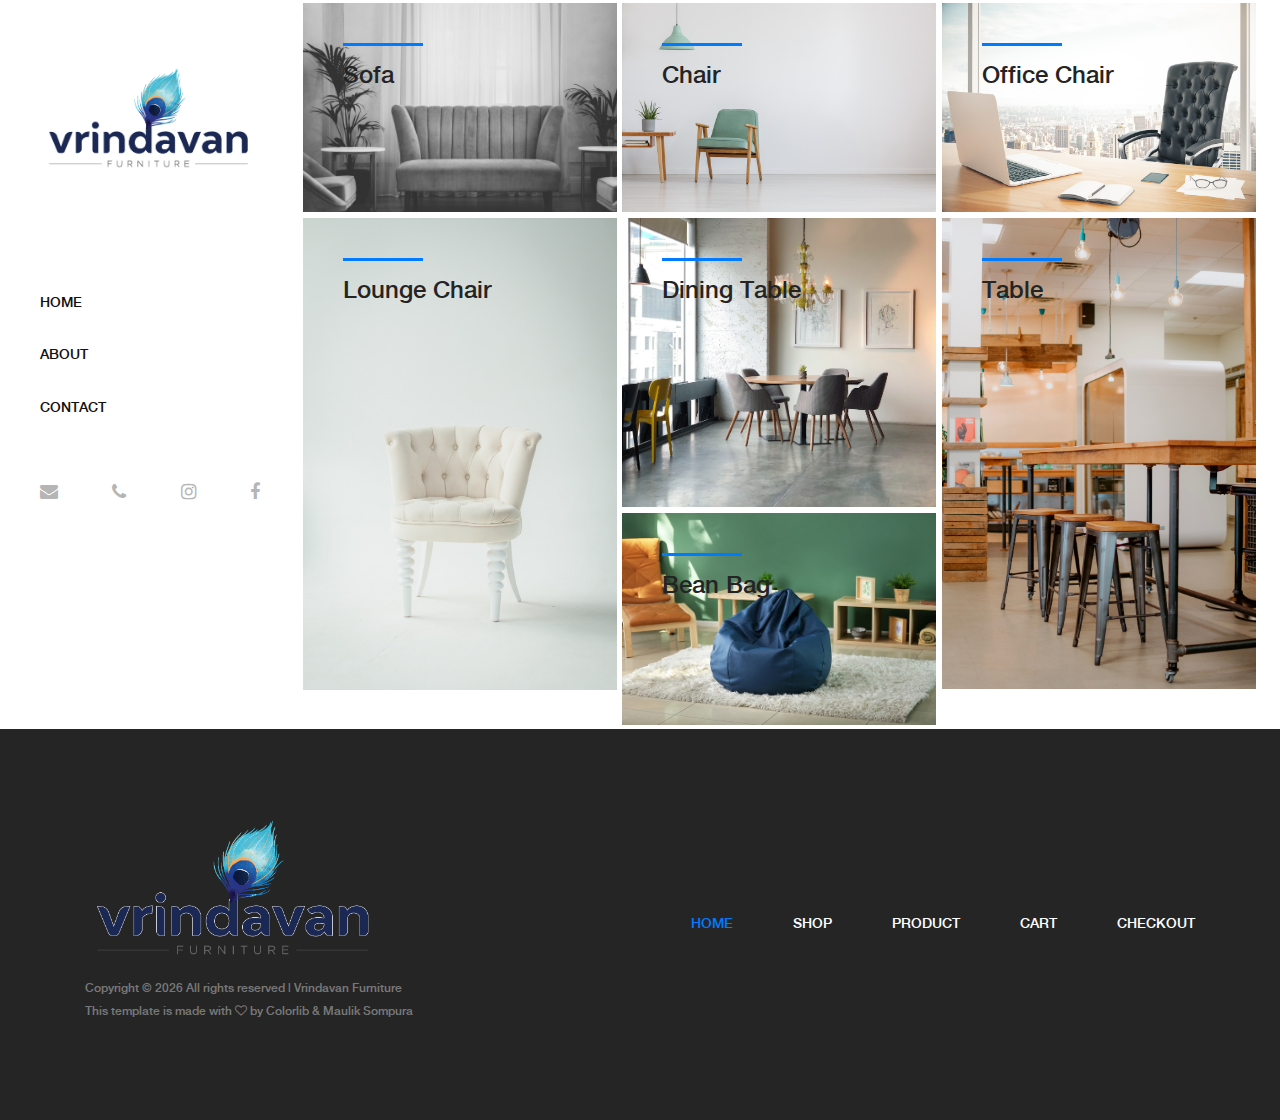
<file: index.html>
<!DOCTYPE html>
<html lang="en">

<head>
    <meta charset="UTF-8">
    <meta name="description" content="Vrindavan Furniture is a website for Home appliances store.">
    <meta http-equiv="X-UA-Compatible" content="IE=edge">
    <meta name="viewport" content="width=device-width, initial-scale=1, shrink-to-fit=no">
    <!-- The above 4 meta tags *must* come first in the head; any other head content must come *after* these tags -->

    <!-- Title  -->
    <title>Vrindavan Furniture</title>

    <!-- Favicon  -->
    <link rel="icon" href="img/core-img/favicon.ico">

    <!-- Core Style CSS -->
    <link rel="stylesheet" href="css/core-style.css">
    <link rel="stylesheet" href="style.css">

</head>

<body>
    <div class="main-content-wrapper d-flex clearfix">
        <!-- Product Catagories Area Start -->
        <div class="products-catagories-area clearfix">
            <div class="amado-pro-catagory clearfix">

                <!-- Single Catagory -->
                <div class="single-products-catagory clearfix">
                    <a href="shop-sofa.html">
                        <img src="img/bg-img/1.jpg" alt="">
                        <!-- Hover Content -->
                        <div class="hover-content">
                            <div class="line"></div>
                            <h4>Sofa</h4>
                        </div>
                    </a>
                </div>

                <!-- Single Catagory -->
                <div class="single-products-catagory clearfix">
                    <a href="shop-chair.html">
                        <img src="img/bg-img/5.jpg" alt="">
                        <!-- Hover Content -->
                        <div class="hover-content">
                            <div class="line"></div>
                            <h4>Chair</h4>
                        </div>
                    </a>
                </div>
                <!-- Single Catagory -->
                <div class="single-products-catagory clearfix">
                    <a href="shop-office-chair.html">
                        <img src="img/bg-img/2.jpg" alt="">
                        <!-- Hover Content -->
                        <div class="hover-content">
                            <div class="line"></div>
                            <h4>Office Chair</h4>
                        </div>
                    </a>
                </div>


                <!-- Single Catagory -->
                <div class="single-products-catagory clearfix">
                    <a href="shop-lounge-chair.html">
                        <img src="img/bg-img/3.jpg" alt="">
                        <!-- Hover Content -->
                        <div class="hover-content">
                            <div class="line"></div>
                            <h4>Lounge Chair</h4>
                        </div>
                    </a>
                </div>

                <!-- Single Catagory -->
                <div class="single-products-catagory clearfix">
                    <a href="shop-dining-table.html">
                        <img src="img/bg-img/12.jpg" alt="">
                        <!-- Hover Content -->
                        <div class="hover-content">
                            <div class="line"></div>
                            <h4>Dining Table</h4>
                        </div>
                    </a>
                </div>

                <!-- Single Catagory -->
                <div class="single-products-catagory clearfix">
                    <a href="shop-table.html">
                        <img src="img/bg-img/7.jpg" alt="">
                        <!-- Hover Content -->
                        <div class="hover-content">
                            <div class="line"></div>
                            <h4>Table</h4>
                        </div>
                    </a>
                </div>

                <!-- Single Catagory -->
                <div class="single-products-catagory clearfix">
                    <a href="shop-bean-bag.html">
                        <img src="img/bg-img/13.jpg" alt="">
                        <!-- Hover Content -->
                        <div class="hover-content">
                            <div class="line"></div>
                            <h4>Bean Bag</h4>
                        </div>
                    </a>
                </div>

            </div>
        </div>
        <!-- Product Catagories Area End -->
    </div>
    <!-- ##### Main Content Wrapper End ##### -->

    <!-- ##### jQuery (Necessary for All JavaScript Plugins) ##### -->
    <script src="js/jquery/jquery-2.2.4.min.js"></script>
    <!-- Popper js -->
    <script src="js/popper.min.js"></script>
    <!-- Bootstrap js -->
    <script src="js/bootstrap.min.js"></script>
    <!-- Plugins js -->
    <script src="js/plugins.js"></script>
    <!-- Active js -->
    <script src="js/active.js"></script>

    <script>
        $(document).ready(() => {
            $.get("./partial/sidebar.html", function (data) {
                $('.main-content-wrapper').prepend(data);
            });

            $.get("./partial/footer.html", function (data) {
                $('body').append(data);
                $('#copyYear').text(new Date().getFullYear())
            });
        })
    </script>

</body>

</html>
</file>
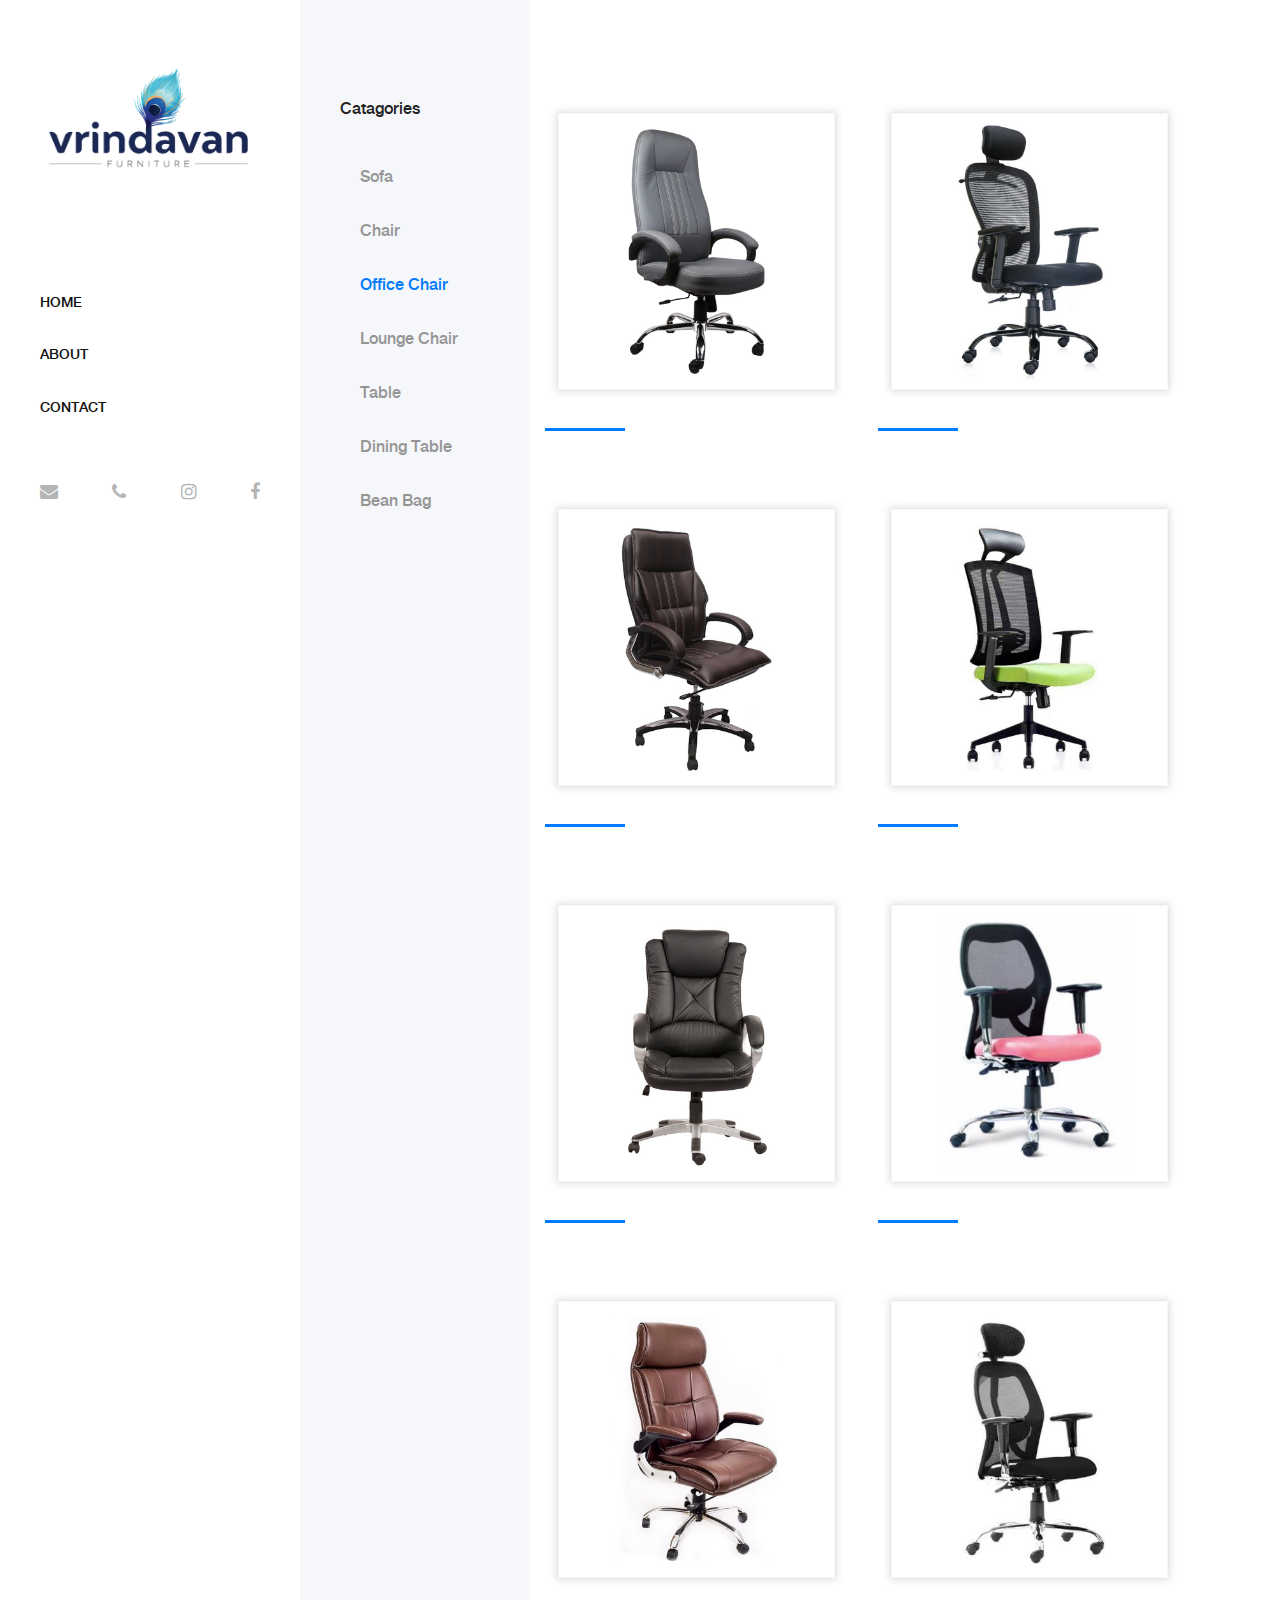
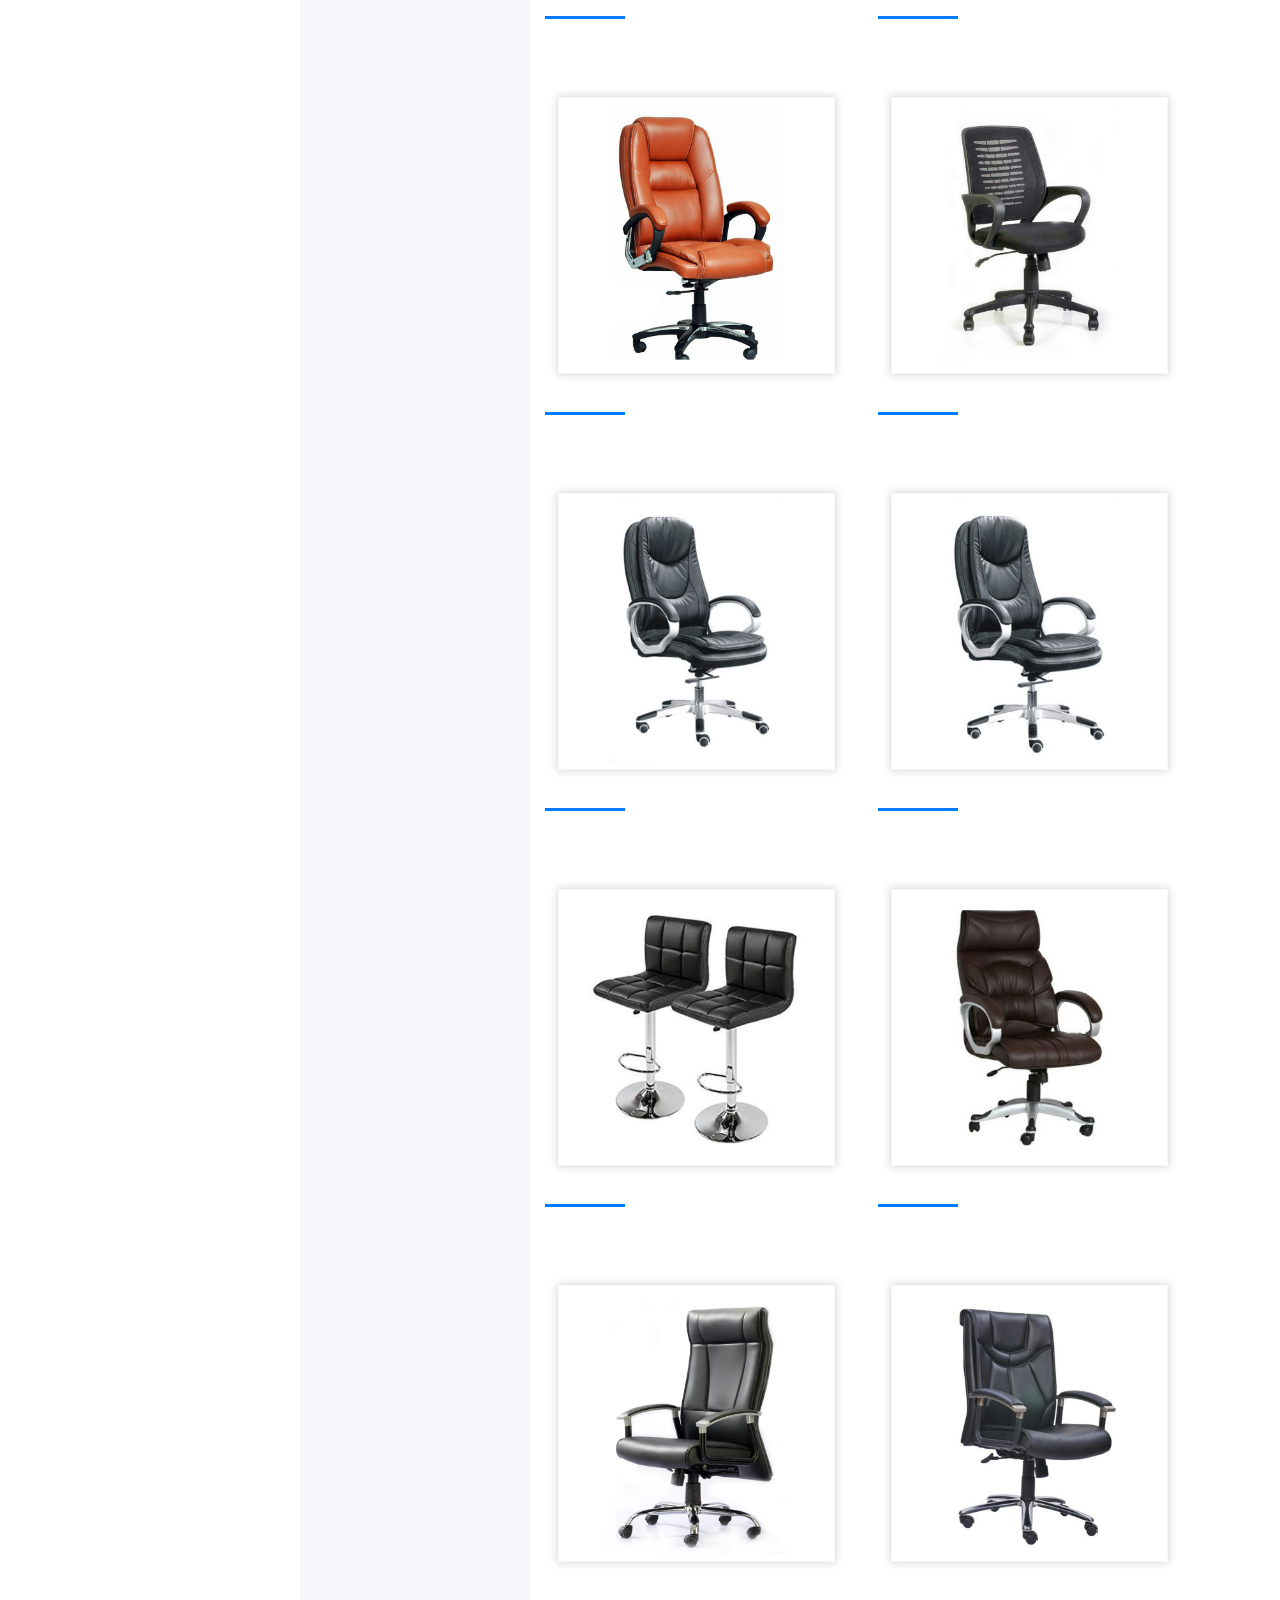
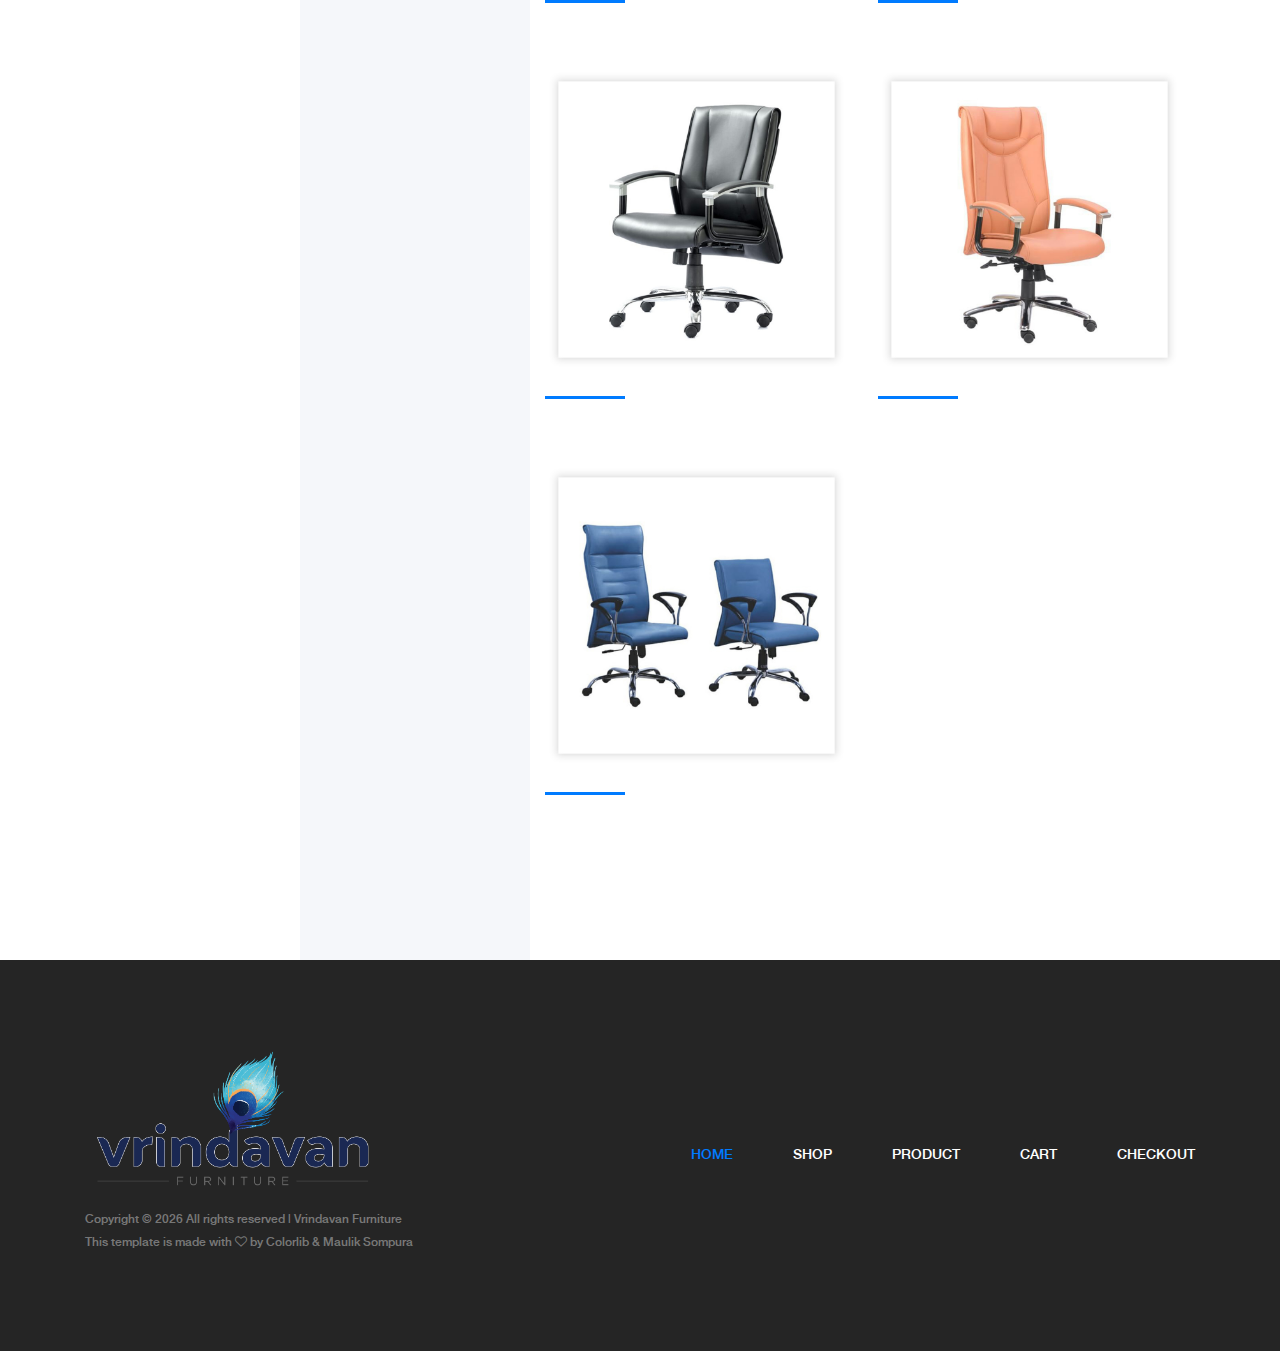
<file: shop-office-chair.html>
<!DOCTYPE html>
<html lang="en">

<head>
    <meta charset="UTF-8">
    <meta name="description" content="Vrindavan Furniture is a website for Home appliances store.">
    <meta http-equiv="X-UA-Compatible" content="IE=edge">
    <meta name="viewport" content="width=device-width, initial-scale=1, shrink-to-fit=no">
    <!-- The above 4 meta tags *must* come first in the head; any other head content must come *after* these tags -->

    <!-- Title  -->
    <title>Vrindavan Furniture</title>

    <!-- Favicon  -->
    <link rel="icon" href="img/core-img/favicon.ico">

    <!-- Core Style CSS -->
    <link rel="stylesheet" href="css/core-style.css">
    <link rel="stylesheet" href="style.css">

</head>

<body>
    <!-- ##### Main Content Wrapper Start ##### -->
    <div class="main-content-wrapper d-flex clearfix">

        <div class="shop_sidebar_area">
        </div>

        <div class="amado_product_area section-padding-100">
            <div class="container-fluid">

                <div class="row">

                    <!-- Single Product Area -->
                    <div class="col-12 col-sm-6 col-md-12 col-xl-6">
                        <div class="single-product-wrapper">
                            <!-- Product Image -->
                            <div class="product-img">
                                <img src="img/product-img/office-chair/1.jpg" alt="">
                                <!-- Hover Thumb -->
                                <img class="hover-img" src="img/product-img/transparent.png" alt="">
                            </div>

                            <!-- Product Description -->
                            <div class="product-description d-flex align-items-center justify-content-between">
                                <!-- Product Meta Data -->
                                <div class="product-meta-data">
                                    <div class="line"></div>
                                    <!-- <p class="product-price">$180</p>
                                    <a href="product-details.html">
                                        <h6>Modern Chair</h6>
                                    </a> -->
                                </div>
                            </div>
                        </div>
                    </div>

                    <!-- Single Product Area -->
                    <div class="col-12 col-sm-6 col-md-12 col-xl-6">
                        <div class="single-product-wrapper">
                            <!-- Product Image -->
                            <div class="product-img">
                                <img src="img/product-img/office-chair/2.jpg" alt="">
                                <!-- Hover Thumb -->
                                <img class="hover-img" src="img/product-img/transparent.png" alt="">
                            </div>

                            <!-- Product Description -->
                            <div class="product-description d-flex align-items-center justify-content-between">
                                <!-- Product Meta Data -->
                                <div class="product-meta-data">
                                    <div class="line"></div>
                                    <!-- <p class="product-price">$180</p>
                                    <a href="product-details.html">
                                        <h6>Modern Chair</h6>
                                    </a> -->
                                </div>
                            </div>
                        </div>
                    </div>

                    <!-- Single Product Area -->
                    <div class="col-12 col-sm-6 col-md-12 col-xl-6">
                        <div class="single-product-wrapper">
                            <!-- Product Image -->
                            <div class="product-img">
                                <img src="img/product-img/office-chair/3.jpg" alt="">
                                <!-- Hover Thumb -->
                                <img class="hover-img" src="img/product-img/transparent.png" alt="">
                            </div>

                            <!-- Product Description -->
                            <div class="product-description d-flex align-items-center justify-content-between">
                                <!-- Product Meta Data -->
                                <div class="product-meta-data">
                                    <div class="line"></div>
                                    <!-- <p class="product-price">$180</p>
                                    <a href="product-details.html">
                                        <h6>Modern Chair</h6>
                                    </a> -->
                                </div>
                            </div>
                        </div>
                    </div>

                    <!-- Single Product Area -->
                    <div class="col-12 col-sm-6 col-md-12 col-xl-6">
                        <div class="single-product-wrapper">
                            <!-- Product Image -->
                            <div class="product-img">
                                <img src="img/product-img/office-chair/4.jpg" alt="">
                                <!-- Hover Thumb -->
                                <img class="hover-img" src="img/product-img/transparent.png" alt="">
                            </div>

                            <!-- Product Description -->
                            <div class="product-description d-flex align-items-center justify-content-between">
                                <!-- Product Meta Data -->
                                <div class="product-meta-data">
                                    <div class="line"></div>
                                    <!-- <p class="product-price">$180</p>
                                    <a href="product-details.html">
                                        <h6>Modern Chair</h6>
                                    </a> -->
                                </div>
                            </div>
                        </div>
                    </div>

                    <!-- Single Product Area -->
                    <div class="col-12 col-sm-6 col-md-12 col-xl-6">
                        <div class="single-product-wrapper">
                            <!-- Product Image -->
                            <div class="product-img">
                                <img src="img/product-img/office-chair/5.jpg" alt="">
                                <!-- Hover Thumb -->
                                <img class="hover-img" src="img/product-img/transparent.png" alt="">
                            </div>

                            <!-- Product Description -->
                            <div class="product-description d-flex align-items-center justify-content-between">
                                <!-- Product Meta Data -->
                                <div class="product-meta-data">
                                    <div class="line"></div>
                                    <!-- <p class="product-price">$180</p>
                                    <a href="product-details.html">
                                        <h6>Modern Chair</h6>
                                    </a> -->
                                </div>
                            </div>
                        </div>
                    </div>

                    <!-- Single Product Area -->
                    <div class="col-12 col-sm-6 col-md-12 col-xl-6">
                        <div class="single-product-wrapper">
                            <!-- Product Image -->
                            <div class="product-img">
                                <img src="img/product-img/office-chair/6.jpg" alt="">
                                <!-- Hover Thumb -->
                                <img class="hover-img" src="img/product-img/transparent.png" alt="">
                            </div>

                            <!-- Product Description -->
                            <div class="product-description d-flex align-items-center justify-content-between">
                                <!-- Product Meta Data -->
                                <div class="product-meta-data">
                                    <div class="line"></div>
                                    <!-- <p class="product-price">$180</p>
                                    <a href="product-details.html">
                                        <h6>Modern Chair</h6>
                                    </a> -->
                                </div>
                            </div>
                        </div>
                    </div>

                    <!-- Single Product Area -->
                    <div class="col-12 col-sm-6 col-md-12 col-xl-6">
                        <div class="single-product-wrapper">
                            <!-- Product Image -->
                            <div class="product-img">
                                <img src="img/product-img/office-chair/7.jpg" alt="">
                                <!-- Hover Thumb -->
                                <img class="hover-img" src="img/product-img/transparent.png" alt="">
                            </div>

                            <!-- Product Description -->
                            <div class="product-description d-flex align-items-center justify-content-between">
                                <!-- Product Meta Data -->
                                <div class="product-meta-data">
                                    <div class="line"></div>
                                    <!-- <p class="product-price">$180</p>
                                    <a href="product-details.html">
                                        <h6>Modern Chair</h6>
                                    </a> -->
                                </div>
                            </div>
                        </div>
                    </div>

                    <!-- Single Product Area -->
                    <div class="col-12 col-sm-6 col-md-12 col-xl-6">
                        <div class="single-product-wrapper">
                            <!-- Product Image -->
                            <div class="product-img">
                                <img src="img/product-img/office-chair/8.jpg" alt="">
                                <!-- Hover Thumb -->
                                <img class="hover-img" src="img/product-img/transparent.png" alt="">
                            </div>

                            <!-- Product Description -->
                            <div class="product-description d-flex align-items-center justify-content-between">
                                <!-- Product Meta Data -->
                                <div class="product-meta-data">
                                    <div class="line"></div>
                                    <!-- <p class="product-price">$180</p>
                                    <a href="product-details.html">
                                        <h6>Modern Chair</h6>
                                    </a> -->
                                </div>
                            </div>
                        </div>
                    </div>

                    <!-- Single Product Area -->
                    <div class="col-12 col-sm-6 col-md-12 col-xl-6">
                        <div class="single-product-wrapper">
                            <!-- Product Image -->
                            <div class="product-img">
                                <img src="img/product-img/office-chair/9.jpg" alt="">
                                <!-- Hover Thumb -->
                                <img class="hover-img" src="img/product-img/transparent.png" alt="">
                            </div>

                            <!-- Product Description -->
                            <div class="product-description d-flex align-items-center justify-content-between">
                                <!-- Product Meta Data -->
                                <div class="product-meta-data">
                                    <div class="line"></div>
                                    <!-- <p class="product-price">$180</p>
                                    <a href="product-details.html">
                                        <h6>Modern Chair</h6>
                                    </a> -->
                                </div>
                            </div>
                        </div>
                    </div>

                    <!-- Single Product Area -->
                    <div class="col-12 col-sm-6 col-md-12 col-xl-6">
                        <div class="single-product-wrapper">
                            <!-- Product Image -->
                            <div class="product-img">
                                <img src="img/product-img/office-chair/10.jpg" alt="">
                                <!-- Hover Thumb -->
                                <img class="hover-img" src="img/product-img/transparent.png" alt="">
                            </div>

                            <!-- Product Description -->
                            <div class="product-description d-flex align-items-center justify-content-between">
                                <!-- Product Meta Data -->
                                <div class="product-meta-data">
                                    <div class="line"></div>
                                    <!-- <p class="product-price">$180</p>
                                    <a href="product-details.html">
                                        <h6>Modern Chair</h6>
                                    </a> -->
                                </div>
                            </div>
                        </div>
                    </div>

                    <!-- Single Product Area -->
                    <div class="col-12 col-sm-6 col-md-12 col-xl-6">
                        <div class="single-product-wrapper">
                            <!-- Product Image -->
                            <div class="product-img">
                                <img src="img/product-img/office-chair/11.jpg" alt="">
                                <!-- Hover Thumb -->
                                <img class="hover-img" src="img/product-img/transparent.png" alt="">
                            </div>

                            <!-- Product Description -->
                            <div class="product-description d-flex align-items-center justify-content-between">
                                <!-- Product Meta Data -->
                                <div class="product-meta-data">
                                    <div class="line"></div>
                                    <!-- <p class="product-price">$180</p>
                                    <a href="product-details.html">
                                        <h6>Modern Chair</h6>
                                    </a> -->
                                </div>
                            </div>
                        </div>
                    </div>

                    <!-- Single Product Area -->
                    <div class="col-12 col-sm-6 col-md-12 col-xl-6">
                        <div class="single-product-wrapper">
                            <!-- Product Image -->
                            <div class="product-img">
                                <img src="img/product-img/office-chair/12.jpg" alt="">
                                <!-- Hover Thumb -->
                                <img class="hover-img" src="img/product-img/transparent.png" alt="">
                            </div>

                            <!-- Product Description -->
                            <div class="product-description d-flex align-items-center justify-content-between">
                                <!-- Product Meta Data -->
                                <div class="product-meta-data">
                                    <div class="line"></div>
                                    <!-- <p class="product-price">$180</p>
                                    <a href="product-details.html">
                                        <h6>Modern Chair</h6>
                                    </a> -->
                                </div>
                            </div>
                        </div>
                    </div>

                    <!-- Single Product Area -->
                    <div class="col-12 col-sm-6 col-md-12 col-xl-6">
                        <div class="single-product-wrapper">
                            <!-- Product Image -->
                            <div class="product-img">
                                <img src="img/product-img/office-chair/13.jpg" alt="">
                                <!-- Hover Thumb -->
                                <img class="hover-img" src="img/product-img/transparent.png" alt="">
                            </div>

                            <!-- Product Description -->
                            <div class="product-description d-flex align-items-center justify-content-between">
                                <!-- Product Meta Data -->
                                <div class="product-meta-data">
                                    <div class="line"></div>
                                    <!-- <p class="product-price">$180</p>
                                    <a href="product-details.html">
                                        <h6>Modern Chair</h6>
                                    </a> -->
                                </div>
                            </div>
                        </div>
                    </div>

                    <!-- Single Product Area -->
                    <div class="col-12 col-sm-6 col-md-12 col-xl-6">
                        <div class="single-product-wrapper">
                            <!-- Product Image -->
                            <div class="product-img">
                                <img src="img/product-img/office-chair/14.jpg" alt="">
                                <!-- Hover Thumb -->
                                <img class="hover-img" src="img/product-img/transparent.png" alt="">
                            </div>

                            <!-- Product Description -->
                            <div class="product-description d-flex align-items-center justify-content-between">
                                <!-- Product Meta Data -->
                                <div class="product-meta-data">
                                    <div class="line"></div>
                                    <!-- <p class="product-price">$180</p>
                                    <a href="product-details.html">
                                        <h6>Modern Chair</h6>
                                    </a> -->
                                </div>
                            </div>
                        </div>
                    </div>

                    <!-- Single Product Area -->
                    <div class="col-12 col-sm-6 col-md-12 col-xl-6">
                        <div class="single-product-wrapper">
                            <!-- Product Image -->
                            <div class="product-img">
                                <img src="img/product-img/office-chair/15.jpg" alt="">
                                <!-- Hover Thumb -->
                                <img class="hover-img" src="img/product-img/transparent.png" alt="">
                            </div>

                            <!-- Product Description -->
                            <div class="product-description d-flex align-items-center justify-content-between">
                                <!-- Product Meta Data -->
                                <div class="product-meta-data">
                                    <div class="line"></div>
                                    <!-- <p class="product-price">$180</p>
                                    <a href="product-details.html">
                                        <h6>Modern Chair</h6>
                                    </a> -->
                                </div>
                            </div>
                        </div>
                    </div>

                    <!-- Single Product Area -->
                    <div class="col-12 col-sm-6 col-md-12 col-xl-6">
                        <div class="single-product-wrapper">
                            <!-- Product Image -->
                            <div class="product-img">
                                <img src="img/product-img/office-chair/16.jpg" alt="">
                                <!-- Hover Thumb -->
                                <img class="hover-img" src="img/product-img/transparent.png" alt="">
                            </div>

                            <!-- Product Description -->
                            <div class="product-description d-flex align-items-center justify-content-between">
                                <!-- Product Meta Data -->
                                <div class="product-meta-data">
                                    <div class="line"></div>
                                    <!-- <p class="product-price">$180</p>
                                    <a href="product-details.html">
                                        <h6>Modern Chair</h6>
                                    </a> -->
                                </div>
                            </div>
                        </div>
                    </div>

                    <!-- Single Product Area -->
                    <div class="col-12 col-sm-6 col-md-12 col-xl-6">
                        <div class="single-product-wrapper">
                            <!-- Product Image -->
                            <div class="product-img">
                                <img src="img/product-img/office-chair/17.jpg" alt="">
                                <!-- Hover Thumb -->
                                <img class="hover-img" src="img/product-img/transparent.png" alt="">
                            </div>

                            <!-- Product Description -->
                            <div class="product-description d-flex align-items-center justify-content-between">
                                <!-- Product Meta Data -->
                                <div class="product-meta-data">
                                    <div class="line"></div>
                                    <!-- <p class="product-price">$180</p>
                                    <a href="product-details.html">
                                        <h6>Modern Chair</h6>
                                    </a> -->
                                </div>
                            </div>
                        </div>
                    </div>

                    <!-- Single Product Area -->
                    <div class="col-12 col-sm-6 col-md-12 col-xl-6">
                        <div class="single-product-wrapper">
                            <!-- Product Image -->
                            <div class="product-img">
                                <img src="img/product-img/office-chair/18.jpg" alt="">
                                <!-- Hover Thumb -->
                                <img class="hover-img" src="img/product-img/transparent.png" alt="">
                            </div>

                            <!-- Product Description -->
                            <div class="product-description d-flex align-items-center justify-content-between">
                                <!-- Product Meta Data -->
                                <div class="product-meta-data">
                                    <div class="line"></div>
                                    <!-- <p class="product-price">$180</p>
                                    <a href="product-details.html">
                                        <h6>Modern Chair</h6>
                                    </a> -->
                                </div>
                            </div>
                        </div>
                    </div>

                    <!-- Single Product Area -->
                    <div class="col-12 col-sm-6 col-md-12 col-xl-6">
                        <div class="single-product-wrapper">
                            <!-- Product Image -->
                            <div class="product-img">
                                <img src="img/product-img/office-chair/19.jpg" alt="">
                                <!-- Hover Thumb -->
                                <img class="hover-img" src="img/product-img/transparent.png" alt="">
                            </div>

                            <!-- Product Description -->
                            <div class="product-description d-flex align-items-center justify-content-between">
                                <!-- Product Meta Data -->
                                <div class="product-meta-data">
                                    <div class="line"></div>
                                    <!-- <p class="product-price">$180</p>
                                    <a href="product-details.html">
                                        <h6>Modern Chair</h6>
                                    </a> -->
                                </div>
                            </div>
                        </div>
                    </div>
                </div>
            </div>
        </div>
    </div>
    <!-- ##### Main Content Wrapper End ##### -->

    <!-- ##### Footer Area End ##### -->

    <!-- ##### jQuery (Necessary for All JavaScript Plugins) ##### -->
    <script src="js/jquery/jquery-2.2.4.min.js"></script>
    <!-- Popper js -->
    <script src="js/popper.min.js"></script>
    <!-- Bootstrap js -->
    <script src="js/bootstrap.min.js"></script>
    <!-- Plugins js -->
    <script src="js/plugins.js"></script>
    <!-- Active js -->
    <script src="js/active.js"></script>

    <script>
        $(document).ready(() => {
            $.get("./partial/sidebar.html", function (data) {
                $('.main-content-wrapper').prepend(data);
            });

            $.get("./partial/categorybar.html", function (data) {
                $('.shop_sidebar_area').prepend(data);
                $('.catagories-menu ul li').each(() => {
                    if($(this).hasClass('active')){
                        if($(this).attr('id') != 'ofchair') {
                            $(this).removeClass('active')
                        }
                    } 
                });
                $('#ofchair').addClass('active');
            });

            $.get("./partial/footer.html", function (data) {
                $('body').append(data);
                $('#copyYear').text(new Date().getFullYear())
            });
        })
    </script>

</body>

</html>
</file>
<file: style.css>
/* ####################################################
    :: Template Name: Essence - Fashion Ecommerce Template
    :: Author: Colorlib
    :: Author URL: https://colorlib.com
    :: Description: Essence is smart & elegant fashion e-commerce Template. It's suitable for all e-commerce business platform.
    :: Version: 1.0.0
    :: Created: April 27, 2018
    :: Last Updated: May 2, 2018
    #################################################### */

    /* ---------------------------------------
    ##### - PLACE YOUR CUSTOM CSS HERE - #####
    --------------------------------------- */
</file>
<file: css/core-style.css>
/* [Master Stylesheet v-1.0.0] */
/* :: :: 1.0 Import Fonts */
@import '../css/bootstrap.min.css';
@import '../css/owl.carousel.css';
@import '../css/animate.css';
@import '../css/magnific-popup.css';
@import '../css/jquery-ui.min.css';
@import '../css/nice-select.css';
@import '../css/font-awesome.min.css';
@font-face {
  font-family: "helveticaneuebold";
  src: url("../fonts/helvetica_neu_bold-webfont.woff2") format("woff2"), url("../fonts/helvetica_neu_bold-webfont.woff") format("woff");
  font-weight: normal;
  font-style: normal;
}
@font-face {
  font-family: "helveticaneuemedium";
  src: url("../fonts/helveticaneue_medium-webfont.woff2") format("woff2"), url("../fonts/helveticaneue_medium-webfont.woff") format("woff");
  font-weight: normal;
  font-style: normal;
}
/* :: 2.0 Import All CSS */
/* :: 3.0 Base CSS */
* {
  margin: 0;
  padding: 0;
}

body {
  font-family: "helveticaneuemedium";
  font-size: 16px;
}

h1,
h2,
h3,
h4,
h5,
h6 {
  color: #242424;
  line-height: 1.3;
  font-weight: 400;
}

p {
  color: #6d6d6d;
  font-size: 16px;
  line-height: 1.9;
  font-weight: 400;
}

a {
  -webkit-transition: all 500ms ease 0s;
  transition: all 500ms ease 0s;
  text-decoration: none;
  outline: 0 solid transparent;
  color: #131212;
  font-weight: 400;
  font-size: 12px;
}
a:hover, a:focus {
  -webkit-transition: all 500ms ease 0s;
  transition: all 500ms ease 0s;
  text-decoration: none;
  outline: 0 solid transparent;
  color: #131212;
  font-weight: 400;
  font-size: 12px;
}

ul,
ol {
  margin: 0;
}
ul li,
ol li {
  list-style: none;
}

img {
  height: auto;
  max-width: 100%;
}

/* Spacing */
.mt-15 {
  margin-top: 15px !important;
}

.mt-30 {
  margin-top: 30px !important;
}

.mt-50 {
  margin-top: 50px !important;
}

.mt-70 {
  margin-top: 70px !important;
}

.mt-100 {
  margin-top: 100px !important;
}

.mb-15 {
  margin-bottom: 15px !important;
}

.mb-30 {
  margin-bottom: 30px !important;
}

.mb-50 {
  margin-bottom: 50px !important;
}

.mb-70 {
  margin-bottom: 70px !important;
}

.mb-100 {
  margin-bottom: 100px !important;
}

.ml-15 {
  margin-left: 15px !important;
}

.ml-30 {
  margin-left: 30px !important;
}

.ml-50 {
  margin-left: 50px !important;
}

.mr-15 {
  margin-right: 15px !important;
}

.mr-30 {
  margin-right: 30px !important;
}

.mr-50 {
  margin-right: 50px !important;
}

/* Height */
.height-400 {
  height: 400px !important;
}

.height-500 {
  height: 500px !important;
}

.height-600 {
  height: 600px !important;
}

.height-700 {
  height: 700px !important;
}

.height-800 {
  height: 800px !important;
}

/* Section Padding */
.section-padding-100 {
  padding-top: 100px;
  padding-bottom: 100px;
}

.section-padding-100-0 {
  padding-top: 100px;
  padding-bottom: 0;
}

.section-padding-0-100 {
  padding-top: 0;
  padding-bottom: 100px;
}

/* Section Heading */
.section-heading {
  margin-bottom: 50px;
  position: relative;
  z-index: 1;
}
.section-heading h2 {
  font-size: 30px;
  margin-bottom: 0;
  text-transform: capitalize;
  font-weight: 600;
}
.section-heading.text-left {
  text-align: left !important;
}

/* Miscellaneous */
.bg-img {
  background-position: center center;
  background-size: cover;
  background-repeat: no-repeat;
}

.bg-white {
  background-color: #ffffff !important;
}

.bg-dark {
  background-color: #000000 !important;
}

.bg-transparent {
  background-color: transparent !important;
}

.font-bold {
  font-weight: 700;
}

.font-light {
  font-weight: 300;
}

.bg-overlay,
.bg-overlay-white {
  position: relative;
  z-index: 2;
  background-position: center center;
  background-size: cover;
}
.bg-overlay:hover,
.bg-overlay-white:hover {
  position: absolute;
  z-index: -1;
  top: 0;
  left: 0;
  width: 100%;
  height: 100%;
  content: "";
}

.bg-overlay:hover {
  background-color: rgba(0, 0, 0, 0.5);
}

.bg-overlay-white:hover {
  background-color: rgba(255, 255, 255, 0.9);
}

.mfp-image-holder .mfp-close,
.mfp-iframe-holder .mfp-close {
  color: #FFF;
  right: 0;
  padding-right: 0;
  width: 30px;
  height: 30px;
  background-color: #007bff;
  line-height: 30px;
  text-align: center;
  position: absolute;
  top: 40px;
  right: -30px;
}
@media only screen and (max-width:767px) {
  .mfp-image-holder .mfp-close,
.mfp-iframe-holder .mfp-close {
    right: 0;
  }
}

.navbar-toggler {
  background-color: #007bff;
  border-radius: 0;
  margin-bottom: 15px;
}
.navbar-toggler i {
  font-size: 12px;
  color: #fff;
}

@media only screen and (min-width:768px) and (max-width:991px) {
  .navbar {
    display: block;
  }
}
@media only screen and (max-width:767px) {
  .navbar {
    display: block;
  }
}

.mobile-nav {
  position: fixed;
  width: 100%;
  height: 70px;
  background-color: #fff;
  z-index: 3000;
  top: 0;
  left: 0;
  right: 0;
  padding: 0.5em 2em;
  -webkit-box-align: center;
  -ms-flex-align: center;
  -ms-grid-row-align: center;
  align-items: center;
  -webkit-box-pack: justify;
  -ms-flex-pack: justify;
  justify-content: space-between;
  box-shadow: 0 4px 15px 0 rgba(0, 0, 0, 0.15);
  display: none;
}
@media only screen and (max-width:767px) {
  .mobile-nav {
    display: -webkit-box;
    display: -ms-flexbox;
    display: flex;
  }
}
.mobile-nav .amado-navbar-brand {
  -webkit-box-flex: 0;
  -ms-flex: 0 0 70px;
  flex: 0 0 70px;
  max-width: 70px;
}
.mobile-nav .amado-navbar-brand a {
  display: block;
  max-width: 70px;
}
.mobile-nav .amado-navbar-toggler {
  cursor: pointer;
}
.mobile-nav .amado-navbar-toggler span {
  width: 28px;
  height: 3px;
  background-color: #007bff;
  display: block;
  margin-bottom: 5px;
  border-radius: 2px;
}
.mobile-nav .amado-navbar-toggler span:last-child {
  margin-bottom: 0;
}

/* ScrollUp */
#scrollUp {
  background-color: #007bff;
  border-radius: 0;
  bottom: 60px;
  box-shadow: 0 2px 6px 0 rgba(0, 0, 0, 0.3);
  color: #ffffff;
  font-size: 24px;
  height: 40px;
  line-height: 40px;
  right: 60px;
  text-align: center;
  width: 40px;
  -webkit-transition-duration: 500ms;
  transition-duration: 500ms;
}
#scrollUp:hover {
  background-color: #131212;
}
@media only screen and (max-width:767px) {
  #scrollUp {
    bottom: 30px;
    right: 30px;
  }
}

/* Essence Button */
.amado-btn {
  display: inline-block;
  min-width: 160px;
  height: 55px;
  color: #ffffff;
  border: none;
  border-radius: 0;
  padding: 0 7px;
  font-size: 18px;
  line-height: 56px;
  background-color: #007bff;
  font-weight: 400;
}
.amado-btn.active, .amado-btn:hover, .amado-btn:focus {
  font-size: 18px;
  color: #ffffff;
  background-color: #131212;
}

/* :: 4.0 Search Wrapper Area CSS */
.search-wrapper {
  position: fixed;
  z-index: 1;
  width: 100%;
  height: 260px;
  z-index: 5000;
  top: -350px;
  left: 0;
  background-color: #f5f7fa;
  -webkit-transition-duration: 500ms;
  transition-duration: 500ms;
}
.search-wrapper .search-content form {
  position: relative;
  z-index: 1;
  box-shadow: 0 0 5px rgba(0, 0, 0, 0.075);
}
.search-wrapper .search-content form input {
  width: 100%;
  height: 60px;
  border: none;
  padding-left: 50px;
  font-size: 14px;
  color: #6b6b6b;
}
.search-wrapper .search-content form button {
  position: absolute;
  top: 0;
  left: 0;
  border: none;
  width: 50px;
  height: 60px;
  z-index: 10;
  cursor: pointer;
  background-color: transparent;
  text-align: center;
}
.search-wrapper .search-close {
  -webkit-transition-duration: 500ms;
  transition-duration: 500ms;
  width: 40px;
  height: 40px;
  position: absolute;
  top: 0;
  right: 0;
  background-color: red;
  text-align: center;
  color: #fff;
  line-height: 40px;
  font-size: 12px;
  cursor: pointer;
  background-color: #007bff;
}
.search-wrapper .search-close:hover {
  background-color: #131212;
}

/* :: 5.0 Welcome Area CSS */
.main-content-wrapper {
  position: relative;
  z-index: 1;
  -webkit-transition-duration: 500ms;
  transition-duration: 500ms;
  -ms-flex-wrap: wrap;
  flex-wrap: wrap;
}
@media only screen and (max-width:767px) {
  .main-content-wrapper {
    margin-top: 70px;
    z-index: 100;
  }
}
.main-content-wrapper .header-area {
  -webkit-transition-duration: 500ms;
  transition-duration: 500ms;
  position: relative;
  z-index: 1;
  -webkit-box-flex: 0;
  -ms-flex: 0 0 320px;
  flex: 0 0 320px;
  width: 300px;
  max-width: 300px;
  background-color: #fff;
  padding: 60px 40px;
}
@media only screen and (min-width:768px) and (max-width:991px) {
  .main-content-wrapper .header-area {
    -webkit-box-flex: 0;
    -ms-flex: 0 0 280px;
    flex: 0 0 280px;
    width: 280px;
    max-width: 280px;
    padding: 50px;
  }
}
@media only screen and (max-width:767px) {
  .main-content-wrapper .header-area {
    -webkit-transition-duration: 500ms;
    transition-duration: 500ms;
    -webkit-box-flex: 0;
    -ms-flex: 0 0 320px;
    flex: 0 0 320px;
    width: 320px;
    max-width: 320px;
    position: fixed;
    z-index: 4000;
    top: 0;
    left: -350px;
    height: 100%;
    overflow-x: hidden;
    overflow-y: scroll;
    display: block;
  }
}
.main-content-wrapper .header-area.bp-xs-on {
  left: 0;
}
.main-content-wrapper .header-area .nav-close {
  -webkit-transition-duration: 500ms;
  transition-duration: 500ms;
  width: 40px;
  height: 40px;
  position: absolute;
  top: 0;
  right: 15px;
  background-color: red;
  text-align: center;
  color: #fff;
  line-height: 40px;
  font-size: 12px;
  cursor: pointer;
  background-color: #007bff;
  display: none;
}
@media only screen and (max-width:767px) {
  .main-content-wrapper .header-area .nav-close {
    display: block;
  }
}
.main-content-wrapper .header-area .nav-close:hover {
  background-color: #131212;
}
.main-content-wrapper .header-area .logo {
  margin-bottom: 100px;
  display: block;
}
.main-content-wrapper .header-area .amado-nav li a {
  font-size: 14px;
  text-transform: uppercase;
  position: relative;
  z-index: 1;
  padding: 20px 0;
  display: block;
  line-height: 0.9;
  color: #131212;
  font-weight: normal;
}
.main-content-wrapper .header-area .amado-nav li a::after {
  -webkit-transition-duration: 500ms;
  transition-duration: 500ms;
  width: 30px;
  height: 3px;
  position: absolute;
  top: 50%;
  margin-top: -1.5px;
  left: -150px;
  background-color: #007bff;
  z-index: 10;
  content: "";
}
.main-content-wrapper .header-area .amado-nav li a:hover, .main-content-wrapper .header-area .amado-nav li a:focus {
  color: #007bff;
}
.main-content-wrapper .header-area .amado-nav li:hover a::after, .main-content-wrapper .header-area .amado-nav li:focus a::after {
  left: -75px;
}
@media only screen and (min-width:768px) and (max-width:991px) {
  .main-content-wrapper .header-area .amado-nav li:hover a::after, .main-content-wrapper .header-area .amado-nav li:focus a::after {
    left: -50px;
  }
}
.main-content-wrapper .header-area .amado-nav li.active a::after {
  left: -75px;
}
@media only screen and (min-width:768px) and (max-width:991px) {
  .main-content-wrapper .header-area .amado-nav li.active a::after {
    left: -50px;
  }
}
.main-content-wrapper .header-area .amado-btn-group .amado-btn {
  width: 160px;
  display: block;
}
.main-content-wrapper .header-area .cart-fav-search a {
  display: block;
  text-transform: uppercase;
  font-size: 16px;
  padding: 15px 0;
  color: #131212;
  line-height: 1;
}
.main-content-wrapper .header-area .cart-fav-search a .search-nav {
  padding-bottom: 0;
}
.main-content-wrapper .header-area .cart-fav-search a span {
  color: #9e9e9e;
}
.main-content-wrapper .header-area .cart-fav-search a img {
  margin-right: 10px;
}
.main-content-wrapper .header-area .cart-fav-search a:hover, .main-content-wrapper .header-area .cart-fav-search a:focus {
  color: #007bff;
}
.main-content-wrapper .header-area .social-info a {
  color: #b5b5b5;
  display: inline-block;
}
.main-content-wrapper .header-area .social-info a i {
  font-size: 18px;
}
.main-content-wrapper .header-area .social-info a:hover, .main-content-wrapper .header-area .social-info a:focus {
  color: #007bff;
}
@media only screen and (max-width:767px) {
  .main-content-wrapper .header-area .social-info {
    margin-bottom: 75px;
  }
}
.main-content-wrapper .products-catagories-area {
  -webkit-box-flex: 0;
  -ms-flex: 0 0 calc(100% - 320px);
  flex: 0 0 calc(100% - 320px);
  width: calc(100% - 320px);
  max-width: calc(100% - 320px);
}
@media only screen and (min-width:768px) and (max-width:991px) {
  .main-content-wrapper .products-catagories-area {
    -webkit-box-flex: 0;
    -ms-flex: 0 0 calc(100% - 280px);
    flex: 0 0 calc(100% - 280px);
    width: calc(100% - 280px);
    max-width: calc(100% - 280px);
  }
}
@media only screen and (max-width:767px) {
  .main-content-wrapper .products-catagories-area {
    -webkit-box-flex: 0;
    -ms-flex: 0 0 100%;
    flex: 0 0 100%;
    width: 100%;
    max-width: 100%;
  }
}
.main-content-wrapper .shop_sidebar_area {
  position: relative;
  z-index: 1;
  -webkit-box-flex: 0;
  -ms-flex: 0 0 230px;
  flex: 0 0 230px;
  width: 230px;
  max-width: 230px;
  background-color: #f5f7fa;
  padding: 100px 40px;
}
@media only screen and (min-width:768px) and (max-width:991px) {
  .main-content-wrapper .shop_sidebar_area {
    -webkit-box-flex: 0;
    -ms-flex: 0 0 180px;
    flex: 0 0 180px;
    width: 180px;
    max-width: 180px;
    padding: 100px 15px;
  }
}
@media only screen and (max-width:767px) {
  .main-content-wrapper .shop_sidebar_area {
    -webkit-box-flex: 0;
    -ms-flex: 0 0 100%;
    flex: 0 0 100%;
    width: 100%;
    max-width: 100%;
    -webkit-box-ordinal-group: 3;
    -ms-flex-order: 2;
    order: 2;
  }
}
.main-content-wrapper .amado_product_area {
  position: relative;
  z-index: 1;
  -webkit-box-flex: 0;
  -ms-flex: 0 0 calc(95% - 550px);
  flex: 0 0 calc(95% - 550px);
  width: calc(95% - 550px);
  max-width: calc(95% - 550px);
}
@media only screen and (min-width:992px) and (max-width:1199px) {
  .main-content-wrapper .amado_product_area {
    -webkit-box-flex: 0;
    -ms-flex: 0 0 calc(100% - 550px);
    flex: 0 0 calc(100% - 550px);
    width: calc(100% - 550px);
    max-width: calc(100% - 550px);
  }
}
@media only screen and (min-width:768px) and (max-width:991px) {
  .main-content-wrapper .amado_product_area {
    -webkit-box-flex: 0;
    -ms-flex: 0 0 calc(100% - 460px);
    flex: 0 0 calc(100% - 460px);
    width: calc(100% - 460px);
    max-width: calc(100% - 460px);
  }
}
@media only screen and (max-width:767px) {
  .main-content-wrapper .amado_product_area {
    -webkit-box-flex: 0;
    -ms-flex: 0 0 100%;
    flex: 0 0 100%;
    width: 100%;
    max-width: 100%;
    -webkit-box-ordinal-group: 2;
    -ms-flex-order: 1;
    order: 1;
    padding-top: 50px;
  }
}
.main-content-wrapper .cart-table-area {
  position: relative;
  z-index: 1;
  -webkit-box-flex: 0;
  -ms-flex: 0 0 calc(95% - 320px);
  flex: 0 0 calc(95% - 320px);
  width: calc(95% - 320px);
  max-width: calc(95% - 320px);
}
@media only screen and (min-width:992px) and (max-width:1199px) {
  .main-content-wrapper .cart-table-area {
    -webkit-box-flex: 0;
    -ms-flex: 0 0 calc(100% - 320px);
    flex: 0 0 calc(100% - 320px);
    width: calc(100% - 320px);
    max-width: calc(100% - 320px);
  }
}
@media only screen and (min-width:768px) and (max-width:991px) {
  .main-content-wrapper .cart-table-area {
    -webkit-box-flex: 0;
    -ms-flex: 0 0 calc(100% - 280px);
    flex: 0 0 calc(100% - 280px);
    width: calc(100% - 280px);
    max-width: calc(100% - 280px);
  }
}
@media only screen and (max-width:767px) {
  .main-content-wrapper .cart-table-area {
    -webkit-box-flex: 0;
    -ms-flex: 0 0 100%;
    flex: 0 0 100%;
    width: 100%;
    max-width: 100%;
    padding-top: 0;
  }
}
.main-content-wrapper .cart-table-area .cart-title h2 {
  font-size: 30px;
  margin-bottom: 30px;
  color: #242424;
}
.main-content-wrapper .cart-table-area table thead {
  width: 100%;
  display: block;
}
.main-content-wrapper .cart-table-area table thead tr {
  display: -webkit-box;
  display: -ms-flexbox;
  display: flex;
  width: 100%;
  height: 40px;
  background-color: #f5f7fa;
}
.main-content-wrapper .cart-table-area table thead tr th {
  border-top: none;
  border-bottom: none;
  -webkit-box-flex: 0;
  -ms-flex: 0 0 25%;
  flex: 0 0 25%;
  width: 25%;
  max-width: 25%;
  font-size: 12px;
  color: #242424;
  text-transform: capitalize;
  font-weight: 400;
}
.main-content-wrapper .cart-table-area table tbody {
  width: 100%;
  display: block;
}
.main-content-wrapper .cart-table-area table tbody tr {
  display: -webkit-box;
  display: -ms-flexbox;
  display: flex;
  -webkit-box-align: center;
  -ms-flex-align: center;
  -ms-grid-row-align: center;
  align-items: center;
  width: 100%;
}
.main-content-wrapper .cart-table-area table tbody tr td {
  border: none;
  -webkit-box-flex: 0;
  -ms-flex: 0 0 25%;
  flex: 0 0 25%;
  width: 25%;
  max-width: 25%;
}
.main-content-wrapper .cart-table-area table tbody tr td h5 {
  font-size: 16px;
  color: #252525;
}
@media only screen and (min-width:992px) and (max-width:1199px) {
  .main-content-wrapper .cart-table-area table tbody tr td h5 {
    font-size: 14px;
  }
}
@media only screen and (min-width:768px) and (max-width:991px) {
  .main-content-wrapper .cart-table-area table tbody tr td h5 {
    font-size: 14px;
  }
}
@media only screen and (max-width:767px) {
  .main-content-wrapper .cart-table-area table tbody tr td h5 {
    font-size: 12px;
  }
}
.main-content-wrapper .cart-table-area table tbody tr td .qty-btn p {
  margin-bottom: 0;
  line-height: 40px;
  height: 40px;
  padding: 0 15px;
  background-color: #f5f7fa;
  color: #242424;
  font-size: 14px;
}
@media only screen and (min-width:768px) and (max-width:991px) {
  .main-content-wrapper .cart-table-area table tbody tr td .qty-btn p {
    padding: 0 10px;
  }
}
.main-content-wrapper .cart-table-area table tbody tr td .qty-btn .quantity {
  position: relative;
  z-index: 1;
}
.main-content-wrapper .cart-table-area table tbody tr td .qty-btn .quantity input {
  text-align: center;
  background-color: #f5f7fa;
  height: 40px;
  width: 60px;
  border: none;
  -moz-appearance: textfield;
  -webkit-appearance: textfield;
  appearance: textfield;
  color: #242424;
  font-size: 14px;
}
@media only screen and (min-width:768px) and (max-width:991px) {
  .main-content-wrapper .cart-table-area table tbody tr td .qty-btn .quantity input {
    width: 45px;
  }
}
.main-content-wrapper .cart-table-area table tbody tr td .qty-btn .quantity .qty-plus {
  position: absolute;
  right: 0;
  top: 0;
  line-height: 40px;
  width: 20px;
  text-align: center;
  height: 40px;
  cursor: pointer;
  color: #242424;
  font-size: 10px;
}
.main-content-wrapper .cart-table-area table tbody tr td .qty-btn .quantity .qty-minus {
  position: absolute;
  top: 0;
  right: 40px;
  line-height: 40px;
  width: 20px;
  height: 40px;
  text-align: center;
  cursor: pointer;
  color: #242424;
  font-size: 10px;
}
@media only screen and (min-width:768px) and (max-width:991px) {
  .main-content-wrapper .cart-table-area table tbody tr td .qty-btn .quantity .qty-minus {
    right: 30px;
  }
}
.main-content-wrapper .cart-table-area .cart-summary {
  background-color: #f5f7fa;
  margin-top: 118px;
  position: relative;
  z-index: 1;
  padding: 30px 20px;
}
.main-content-wrapper .cart-table-area .cart-summary h5 {
  font-size: 18px;
  margin-bottom: 0;
}
.main-content-wrapper .cart-table-area .cart-summary .summary-table {
  margin-top: 30px;
}
.main-content-wrapper .cart-table-area .cart-summary .summary-table li {
  display: -webkit-box;
  display: -ms-flexbox;
  display: flex;
  -webkit-box-pack: justify;
  -ms-flex-pack: justify;
  justify-content: space-between;
  margin-bottom: 30px;
  text-transform: capitalize;
}
.main-content-wrapper .cart-table-area .cart-summary .summary-table li span {
  color: #6b6b6b;
  font-size: 14px;
}
.main-content-wrapper .cart-table-area .cart-summary .payment-method label {
  font-size: 14px;
  color: #6b6b6b;
  font-weight: 400;
  margin-bottom: 15px;
}
.main-content-wrapper .single-product-area {
  position: relative;
  z-index: 1;
  -webkit-box-flex: 0;
  -ms-flex: 0 0 calc(95% - 320px);
  flex: 0 0 calc(95% - 320px);
  width: calc(95% - 320px);
  max-width: calc(95% - 320px);
}
@media only screen and (min-width:992px) and (max-width:1199px) {
  .main-content-wrapper .single-product-area {
    -webkit-box-flex: 0;
    -ms-flex: 0 0 calc(100% - 320px);
    flex: 0 0 calc(100% - 320px);
    width: calc(100% - 320px);
    max-width: calc(100% - 320px);
  }
}
@media only screen and (min-width:768px) and (max-width:991px) {
  .main-content-wrapper .single-product-area {
    -webkit-box-flex: 0;
    -ms-flex: 0 0 calc(100% - 280px);
    flex: 0 0 calc(100% - 280px);
    width: calc(100% - 280px);
    max-width: calc(100% - 280px);
  }
}
@media only screen and (max-width:767px) {
  .main-content-wrapper .single-product-area {
    -webkit-box-flex: 0;
    -ms-flex: 0 0 100%;
    flex: 0 0 100%;
    width: 100%;
    max-width: 100%;
    padding-top: 0;
  }
}
.main-content-wrapper .single-product-area .breadcrumb {
  background-color: transparent;
}
.main-content-wrapper .single-product-area .breadcrumb .breadcrumb-item {
  font-size: 14px;
  text-transform: uppercase;
}
.main-content-wrapper .single-product-area .breadcrumb .breadcrumb-item a {
  color: #242424;
  font-size: 14px;
  text-transform: uppercase;
}
.main-content-wrapper .single-product-area .breadcrumb .breadcrumb-item a:hover {
  color: #007bff;
}
.main-content-wrapper .single-product-area .breadcrumb .breadcrumb-item + .breadcrumb-item::before {
  content: ">";
}
.main-content-wrapper .single-product-area .single_product_thumb {
  position: relative;
  z-index: 1;
  margin-bottom: 170px;
}
.main-content-wrapper .single-product-area .single_product_thumb .carousel-indicators {
  margin: 0 7.5px;
  bottom: -165px;
}
@media only screen and (min-width:992px) and (max-width:1199px) {
  .main-content-wrapper .single-product-area .single_product_thumb .carousel-indicators {
    bottom: -105px;
  }
}
@media only screen and (min-width:768px) and (max-width:991px) {
  .main-content-wrapper .single-product-area .single_product_thumb .carousel-indicators {
    bottom: -105px;
  }
}
@media only screen and (max-width:767px) {
  .main-content-wrapper .single-product-area .single_product_thumb .carousel-indicators {
    bottom: -95px;
  }
}
.main-content-wrapper .single-product-area .single_product_thumb .carousel-indicators li {
  -webkit-box-flex: 0;
  -ms-flex: 0 0 25%;
  flex: 0 0 25%;
  width: 25%;
  min-width: 25%;
  height: 140px;
  background-position: center center;
  background-size: cover;
  border: 2px solid transparent;
  cursor: pointer;
}
@media only screen and (min-width:992px) and (max-width:1199px) {
  .main-content-wrapper .single-product-area .single_product_thumb .carousel-indicators li {
    height: 80px;
  }
}
@media only screen and (min-width:768px) and (max-width:991px) {
  .main-content-wrapper .single-product-area .single_product_thumb .carousel-indicators li {
    height: 80px;
  }
}
@media only screen and (max-width:767px) {
  .main-content-wrapper .single-product-area .single_product_thumb .carousel-indicators li {
    height: 70px;
  }
}
.main-content-wrapper .single-product-area .single_product_thumb .carousel-indicators li.active {
  border: 2px solid #007bff;
}
.main-content-wrapper .single-product-area .single_product_thumb .carousel-item a {
  cursor: zoom-in;
}
.main-content-wrapper .single-product-area .single_product_desc {
  position: relative;
  z-index: 1;
}
.main-content-wrapper .single-product-area .single_product_desc .product-meta-data .line {
  width: 80px;
  height: 3px;
  background-color: #007bff;
  margin-bottom: 15px;
  display: block;
}
.main-content-wrapper .single-product-area .single_product_desc .product-meta-data .product-price {
  font-size: 24px;
  font-weight: 400;
  color: #007bff;
  line-height: 1;
  margin-bottom: 10px;
}
.main-content-wrapper .single-product-area .single_product_desc .product-meta-data a {
  display: block;
}
.main-content-wrapper .single-product-area .single_product_desc .product-meta-data a h6 {
  font-size: 30px;
  margin-bottom: 5px;
}
@media only screen and (min-width:992px) and (max-width:1199px) {
  .main-content-wrapper .single-product-area .single_product_desc .product-meta-data a h6 {
    font-size: 20px;
  }
}
.main-content-wrapper .single-product-area .single_product_desc .product-meta-data .ratings-review .ratings i {
  font-size: 10px;
  color: #007bff;
}
.main-content-wrapper .single-product-area .single_product_desc .product-meta-data .ratings-review .review a {
  display: inline-block;
  color: #6b6b6b;
  font-size: 14px;
}
.main-content-wrapper .single-product-area .single_product_desc .product-meta-data .avaibility {
  margin-bottom: 0;
  font-size: 12px;
  color: #6b6b6b;
  line-height: 1;
}
.main-content-wrapper .single-product-area .single_product_desc .product-meta-data .avaibility i {
  color: #20d34a;
  font-size: 12px;
}
.main-content-wrapper .single-product-area .single_product_desc .short_overview p {
  line-height: 2.1;
  color: #6b6b6b;
}
.main-content-wrapper .single-product-area .single_product_desc .cart p {
  margin-bottom: 0;
  line-height: 40px;
  height: 40px;
  padding: 0 15px;
  background-color: #f5f7fa;
}
.main-content-wrapper .single-product-area .single_product_desc .cart .quantity {
  position: relative;
  z-index: 1;
}
.main-content-wrapper .single-product-area .single_product_desc .cart .quantity input {
  text-align: center;
  background-color: #f5f7fa;
  height: 40px;
  width: 100px;
  border: none;
  -moz-appearance: textfield;
  -webkit-appearance: textfield;
  appearance: textfield;
  color: #959595;
}
.main-content-wrapper .single-product-area .single_product_desc .cart .quantity .qty-plus {
  position: absolute;
  right: 0;
  top: 0;
  line-height: 30px;
  width: 30px;
  text-align: center;
  height: 20px;
  cursor: pointer;
  color: #959595;
}
.main-content-wrapper .single-product-area .single_product_desc .cart .quantity .qty-minus {
  position: absolute;
  top: 21px;
  right: 0;
  line-height: 1;
  width: 30px;
  height: 25px;
  text-align: center;
  cursor: pointer;
  color: #959595;
}
.main-content-wrapper .single-product-area .single_product_desc .cart .amado-btn {
  width: 310px;
  height: 80px;
  line-height: 80px;
}
@media only screen and (min-width:992px) and (max-width:1199px) {
  .main-content-wrapper .single-product-area .single_product_desc .cart .amado-btn {
    width: 250px;
  }
}
@media only screen and (max-width:767px) {
  .main-content-wrapper .single-product-area .single_product_desc .cart .amado-btn {
    width: 280px;
  }
}

.search-wrapper-on .search-wrapper {
  top: 0;
}
.search-wrapper-on .main-content-wrapper {
  margin-top: 260px;
}

.single-products-catagory {
  position: relative;
  z-index: 1;
  width: 33.33333%;
  top: 0;
  padding: 3px;
}
@media only screen and (min-width:992px) and (max-width:1199px) {
  .single-products-catagory {
    width: 50%;
  }
}
@media only screen and (min-width:768px) and (max-width:991px) {
  .single-products-catagory {
    width: 100%;
  }
}
@media only screen and (max-width:767px) {
  .single-products-catagory {
    width: 100%;
  }
}
@media only screen and (min-width:576px) and (max-width:767px) {
  .single-products-catagory {
    width: 50%;
  }
}
.single-products-catagory a {
  display: block;
  width: 100%;
  height: 100%;
  position: relative;
  z-index: 10;
}
.single-products-catagory a::after {
  -webkit-transition-duration: 250ms;
  transition-duration: 250ms;
  position: absolute;
  width: 100%;
  height: 100%;
  top: 0;
  left: 0;
  content: "";
  background-color: rgba(60, 60, 60, 0.7);
  z-index: 1;
  opacity: 0;
  visibility: visible;
}
.single-products-catagory a img {
  width: 100%;
}
.single-products-catagory .hover-content {
  position: absolute;
  top: 40px;
  left: 40px;
  z-index: 10;
}
@media only screen and (max-width:767px) {
  .single-products-catagory .hover-content {
    top: 30px;
    left: 30px;
  }
}
.single-products-catagory .hover-content .line {
  width: 80px;
  height: 3px;
  background-color: #007bff;
  display: block;
  margin-bottom: 15px;
}
.single-products-catagory .hover-content p {
  font-size: 16px;
  color: #6d6d6d;
  line-height: 1;
  margin-bottom: 5px;
  -webkit-transition-duration: 250ms;
  transition-duration: 250ms;
}
.single-products-catagory .hover-content h4 {
  margin-bottom: 0;
  -webkit-transition-duration: 250ms;
  transition-duration: 250ms;
}
.single-products-catagory:hover a::after, .single-products-catagory:focus a::after {
  opacity: 1;
  visibility: visible;
}
.single-products-catagory:hover .hover-content p,
.single-products-catagory:hover .hover-content h4, .single-products-catagory:focus .hover-content p,
.single-products-catagory:focus .hover-content h4 {
  color: #fff;
}

/* :: 6.0 Newsletter Area CSS */
.newsletter-area {
  position: relative;
  z-index: 1;
  background-color: #3c3c3c;
}
.newsletter-area .newsletter-text {
  position: relative;
  z-index: 1;
}
.newsletter-area .newsletter-text h2 {
  font-size: 36px;
  margin-bottom: 10px;
  color: #fff;
}
@media only screen and (min-width:992px) and (max-width:1199px) {
  .newsletter-area .newsletter-text h2 {
    font-size: 30px;
  }
}
@media only screen and (max-width:767px) {
  .newsletter-area .newsletter-text h2 {
    font-size: 30px;
  }
}
.newsletter-area .newsletter-text h2 span {
  color: #007bff;
}
.newsletter-area .newsletter-text p {
  color: #b3b1b1;
  margin-bottom: 0;
}
.newsletter-area .newsletter-form form {
  position: relative;
  z-index: 1;
}
.newsletter-area .newsletter-form form input[type=email] {
  width: 100%;
  height: 50px;
  background-color: #fff;
  color: #afafaf;
  font-size: 14px;
  font-style: italic;
  border: none;
  padding: 0 30px;
}
.newsletter-area .newsletter-form form input[type=submit] {
  -webkit-transition-duration: 500ms;
  transition-duration: 500ms;
  height: 50px;
  background-color: #007bff;
  color: #fff;
  font-size: 14px;
  padding: 0 30px;
  cursor: pointer;
  position: absolute;
  top: 0;
  right: 0;
  z-index: 10;
  border: none;
}
.newsletter-area .newsletter-form form input[type=submit]:hover, .newsletter-area .newsletter-form form input[type=submit]:focus {
  background-color: #007bff;
  color: #fff;
}

/* :: 7.0 Popular Products Area CSS */
.single-product-wrapper {
  position: relative;
  z-index: 1;
  margin-bottom: 50px;
  overflow: hidden;
  background-color: #ffffff;
}
.single-product-wrapper .product-img {
  position: relative;
  z-index: 1;
  overflow: hidden;
}
.single-product-wrapper .product-img img {
  width: 100%;
  -webkit-transition-duration: 500ms;
  transition-duration: 500ms;
}
.single-product-wrapper .product-img .hover-img {
  -webkit-transition-duration: 500ms;
  transition-duration: 500ms;
  position: absolute;
  top: 0;
  left: 0;
  width: 100%;
  height: 100%;
  z-index: 10;
  opacity: 0;
  visibility: hidden;
}
.single-product-wrapper .product-description {
  position: relative;
  z-index: 1;
  margin-top: 25px;
}
.single-product-wrapper .product-description .product-meta-data .line {
  width: 80px;
  height: 3px;
  background-color: #007bff;
  margin-bottom: 15px;
  display: block;
}
.single-product-wrapper .product-description .product-meta-data .product-price {
  line-height: 1;
  color: #007bff;
  font-size: 24px;
  margin-bottom: 10px;
}
.single-product-wrapper .product-description .product-meta-data a {
  display: block;
}
.single-product-wrapper .product-description .product-meta-data a h6 {
  margin-bottom: 0;
}
.single-product-wrapper .product-description .ratings-cart .ratings i {
  font-size: 10px;
  color: #007bff;
}
.single-product-wrapper .product-description .ratings-cart .cart {
  display: block;
}
.single-product-wrapper:hover .product-img .hover-img {
  opacity: 1;
  visibility: visible;
}
.single-product-wrapper:hover .product-img .product-favourite a {
  opacity: 1;
  visibility: visible;
}

.pagination {
  position: relative;
  z-index: 1;
}
.pagination .page-item .page-link {
  width: 40px;
  height: 40px;
  border: none;
  font-size: 16px;
  font-weight: 400;
  line-height: 40px;
  padding: 0;
  text-align: center;
  color: #242424;
}
.pagination .page-item .page-link:hover, .pagination .page-item .page-link:focus {
  color: #fff;
  box-shadow: none;
  background-color: #007bff;
}
.pagination .page-item.active .page-link {
  color: #fff;
  box-shadow: none;
  background-color: #007bff;
}
.pagination .page-item:first-child .page-link {
  margin-left: 0;
  border-top-left-radius: 0;
  border-bottom-left-radius: 0;
}
.pagination .page-item:last-child .page-link {
  margin-left: 0;
  border-top-right-radius: 0;
  border-bottom-right-radius: 0;
}

/* :: 8.0 Footer Area CSS */
.footer_area {
  position: relative;
  z-index: 1;
  background-color: #252525;
  padding: 80px 0;
}
.footer_area .single_widget_area .copywrite {
  font-size: 12px;
  color: rgba(255, 255, 255, 0.4);
  margin-top: 10px;
}
.footer_area .single_widget_area .copywrite a {
  font-size: 12px;
  color: rgba(255, 255, 255, 0.4);
}
.footer_area .single_widget_area .copywrite a:hover {
  color: #fff;
}
.footer_area .single_widget_area .footer_menu {
  position: relative;
  z-index: 1;
  margin-left: auto;
}
.footer_area .single_widget_area .footer_menu .navbar {
  padding: 0;
}
.footer_area .single_widget_area .footer_menu .navbar-nav .nav-item .nav-link {
  padding: 10px 30px;
  color: #fff;
  text-transform: uppercase;
  font-size: 14px;
}
@media only screen and (min-width:768px) and (max-width:991px) {
  .footer_area .single_widget_area .footer_menu .navbar-nav .nav-item .nav-link {
    padding: 10px 0;
  }
}
@media only screen and (max-width:767px) {
  .footer_area .single_widget_area .footer_menu .navbar-nav .nav-item .nav-link {
    padding: 10px 0;
  }
}
.footer_area .single_widget_area .footer_menu .navbar-nav .nav-item .nav-link:hover, .footer_area .single_widget_area .footer_menu .navbar-nav .nav-item .nav-link:focus {
  color: #007bff;
}
.footer_area .single_widget_area .footer_menu .navbar-nav .nav-item.active .nav-link {
  color: #007bff;
}
.footer_area .single_widget_area .footer_menu .navbar-nav .nav-item:last-child .nav-link {
  padding-right: 0;
}

/* :: 9.0 Product Sidebar Area CSS */
.widget {
  position: relative;
  z-index: 1;
}
.widget .widget-title {
  font-size: 16px;
  text-transform: capitalize;
  color: #242424;
}
.widget .catagories-menu li a {
  text-transform: capitalize;
  font-size: 16px;
  padding: 15px 0 15px 20px;
  display: block;
  font-weight: 400;
  color: #959595;
}
.widget .catagories-menu li a:hover, .widget .catagories-menu li a:focus {
  color: #007bff;
}
.widget .catagories-menu li.active a {
  color: #007bff;
}
.widget.price .slider-range-price {
  background-color: #c7d2d8 !important;
  height: 2px;
  border: none;
}
.widget.price .ui-slider-handle {
  background-color: #fff;
  top: -7px;
  width: 18px;
  height: 18px;
  margin: 0;
  border: 2px solid #007bff;
  border-radius: 50%;
}
.widget.price .ui-slider-range.ui-corner-all.ui-widget-header {
  background-color: #007bff;
}
.widget.price .ui-slider-horizontal {
  height: 2px;
  background-color: #007bff;
}
.widget.price .range-price {
  font-size: 16px;
  font-weight: 400;
  margin-top: 20px;
  text-transform: uppercase;
  color: #959595;
}
.widget.color .widget-desc ul {
  -ms-flex-wrap: wrap;
  flex-wrap: wrap;
}
.widget.color .widget-desc ul li {
  -webkit-box-flex: 0;
  -ms-flex: 0 0 25%;
  flex: 0 0 25%;
  width: 25%;
  margin-bottom: 15px;
}
.widget.color .widget-desc ul li a {
  width: 30px;
  height: 30px;
  display: block;
  border-radius: 50%;
  background-color: #ffffff;
  position: relative;
  z-index: 1;
  box-shadow: 0 0 3px rgba(0, 0, 0, 0.15);
}
.widget.color .widget-desc ul li a.color1 {
  background-color: #ffffff;
}
.widget.color .widget-desc ul li a.color2 {
  background-color: #969696;
}
.widget.color .widget-desc ul li a.color3 {
  background-color: #030303;
}
.widget.color .widget-desc ul li a.color4 {
  background-color: #0315ff;
}
.widget.color .widget-desc ul li a.color5 {
  background-color: #dc0647;
}
.widget.color .widget-desc ul li a.color6 {
  background-color: #fff56a;
}
.widget.color .widget-desc ul li a.color7 {
  background-color: #f26e51;
}
.widget.color .widget-desc ul li a.color8 {
  background-color: #9a8777;
}
.widget.brands .form-check {
  margin-bottom: 25px;
}
.widget.brands .form-check label {
  -webkit-transition-duration: 500ms;
  transition-duration: 500ms;
  font-size: 16px;
  color: #959595;
  font-weight: 400;
  cursor: pointer;
}
.widget.brands .form-check label:hover {
  color: #007bff;
}
.widget.brands .form-check:last-child {
  margin-bottom: 0;
}

.product-topbar {
  position: relative;
  z-index: 100;
  margin-bottom: 40px;
}
@media only screen and (min-width:992px) and (max-width:1199px) {
  .product-topbar .total-products {
    margin-bottom: 30px;
  }
}
@media only screen and (min-width:768px) and (max-width:991px) {
  .product-topbar .total-products {
    margin-bottom: 30px;
  }
}
@media only screen and (max-width:767px) {
  .product-topbar .total-products {
    margin-bottom: 30px;
  }
}
.product-topbar .total-products p {
  margin-bottom: 15px;
  font-size: 14px;
  color: #242424;
  text-transform: uppercase;
}
.product-topbar .total-products .view a {
  -webkit-box-flex: 0;
  -ms-flex: 0 0 40px;
  flex: 0 0 40px;
  width: 40px;
  height: 40px;
  background-color: #131212;
  color: #fff;
  font-size: 16px;
  text-align: center;
  line-height: 44px;
}
.product-topbar .total-products .view a:first-child {
  background-color: #007bff;
}
.product-topbar .product-sorting p {
  margin-bottom: 0;
  font-size: 14px;
  height: 40px;
  background-color: #f5f7fa;
  line-height: 40px;
  color: #959595;
  padding-left: 15px;
}
@media only screen and (min-width:992px) and (max-width:1199px) {
  .product-topbar .product-sorting p {
    font-size: 12px;
  }
}
@media only screen and (min-width:768px) and (max-width:991px) {
  .product-topbar .product-sorting p {
    font-size: 12px;
  }
}
@media only screen and (max-width:767px) {
  .product-topbar .product-sorting p {
    font-size: 12px;
  }
}
.product-topbar .product-sorting form select {
  background-color: #f5f7fa;
  border: none;
  height: 40px;
  min-width: 80px;
}
@media only screen and (min-width:768px) and (max-width:991px) {
  .product-topbar .product-sorting form select {
    min-width: 60px;
  }
}
.product-topbar .product-sorting form select option {
  font-size: 12px;
  font-weight: 400;
  color: #242424;
  text-transform: uppercase;
  background-color: #f5f7fa;
}
.product-topbar .nice-select {
  border: none;
  font-size: 14px;
  font-weight: 400;
  height: 40px;
  padding-left: 0;
  line-height: 40px;
  margin: 0;
  background-color: #f5f7fa;
  border-radius: 0;
  text-align: center !important;
  min-width: 100px;
}
@media only screen and (min-width:768px) and (max-width:991px) {
  .product-topbar .nice-select {
    min-width: 60px;
    font-size: 12px;
  }
}
@media only screen and (max-width:767px) {
  .product-topbar .nice-select {
    min-width: 60px;
    font-size: 12px;
  }
}
.product-topbar .nice-select .list {
  background-color: #f6f6f6;
  border-radius: 0;
  border: none;
}
.product-topbar .nice-select .list .option.selected {
  color: #007bff;
}

/* :: 10.0 Checkout Area CSS */
.checkout_details_area form .form-control {
  height: 60px;
  border: none;
  border-radius: 0;
  background-color: #f5f7fa;
  padding: 30px;
  color: #6b6b6b;
  font-size: 14px;
}
.checkout_details_area form textarea.form-control {
  height: 210px;
}
.checkout_details_area form .custom-control label {
  font-size: 14px;
  color: #6b6b6b;
}
.checkout_details_area form .nice-select {
  border-radius: 0;
  height: 60px;
  line-height: 60px;
  background-color: #f5f7fa;
  border: none;
  color: #6b6b6b;
  font-size: 14px;
}
.checkout_details_area form .nice-select .list {
  width: 100%;
  border-radius: 0;
  background-color: #f5f7fa;
}

/* ##### The End ##### */

/*# sourceMappingURL=core-style.css.map */
</file>
